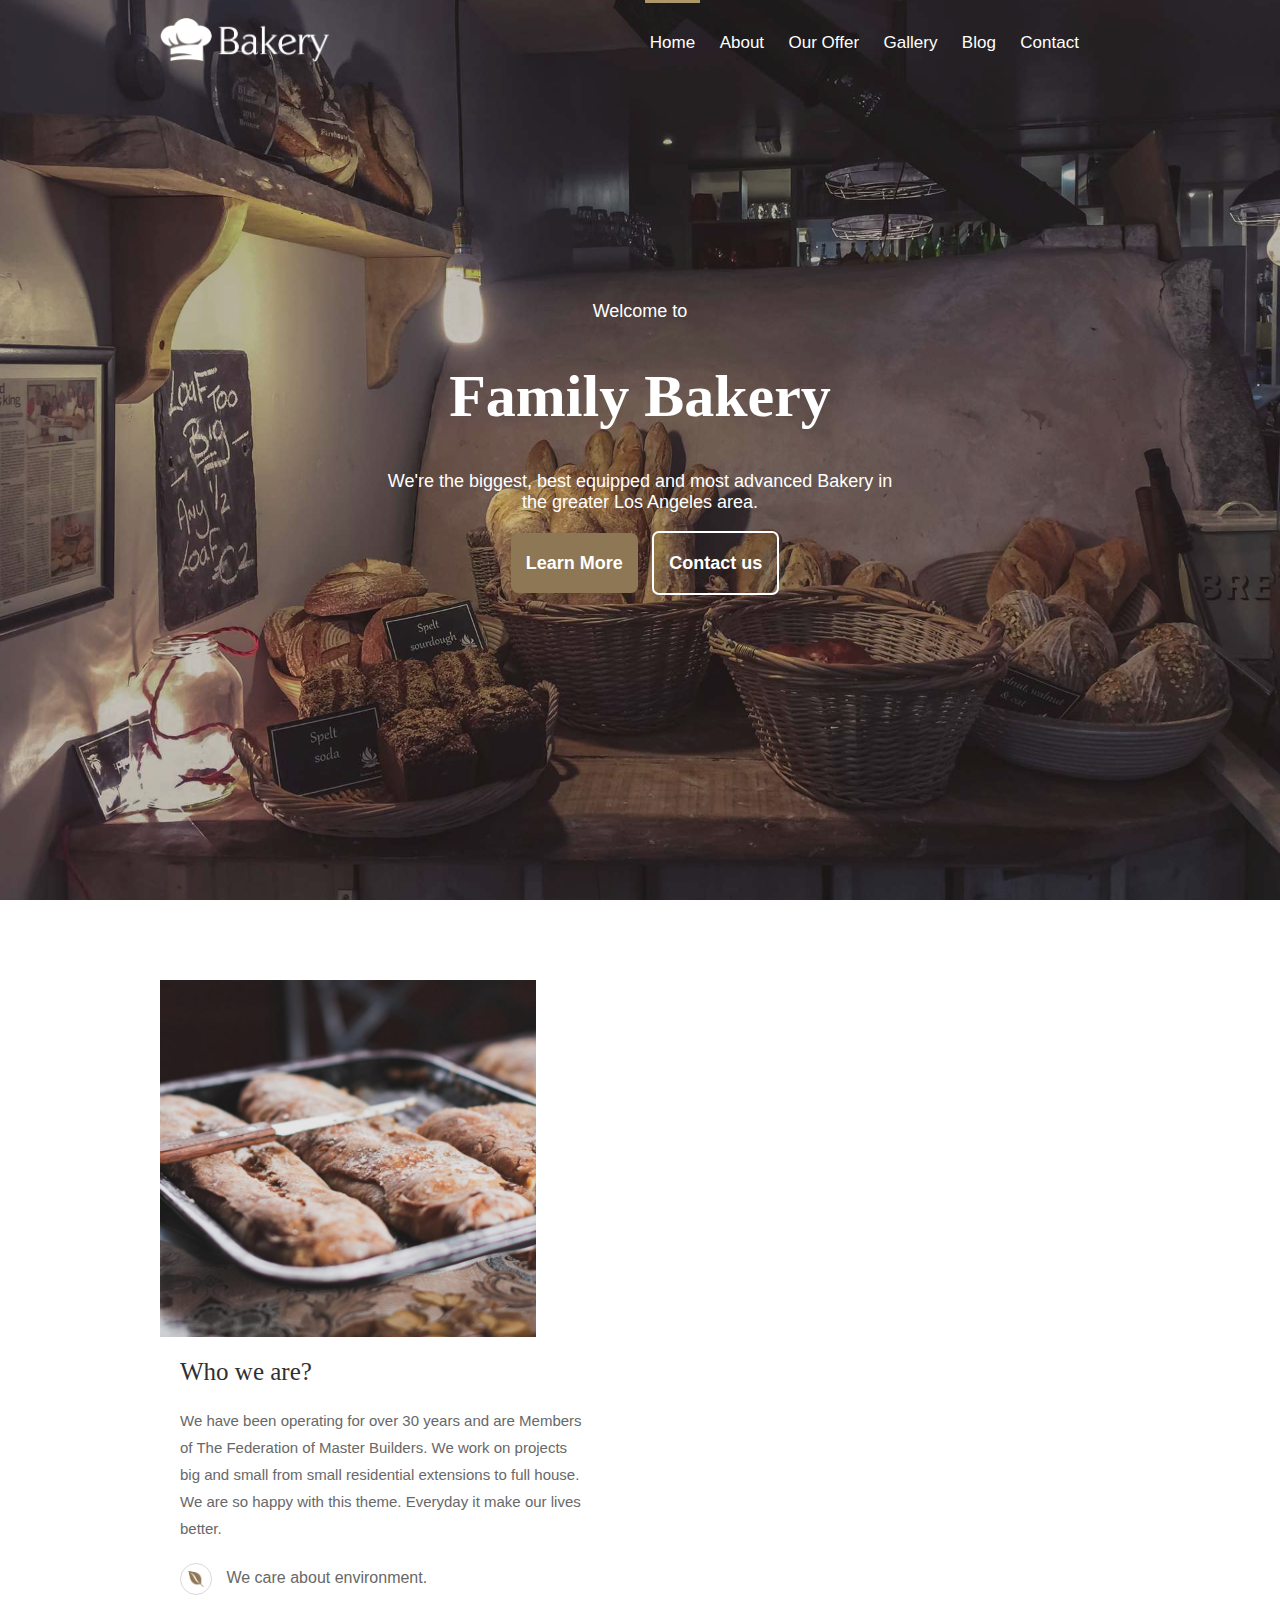
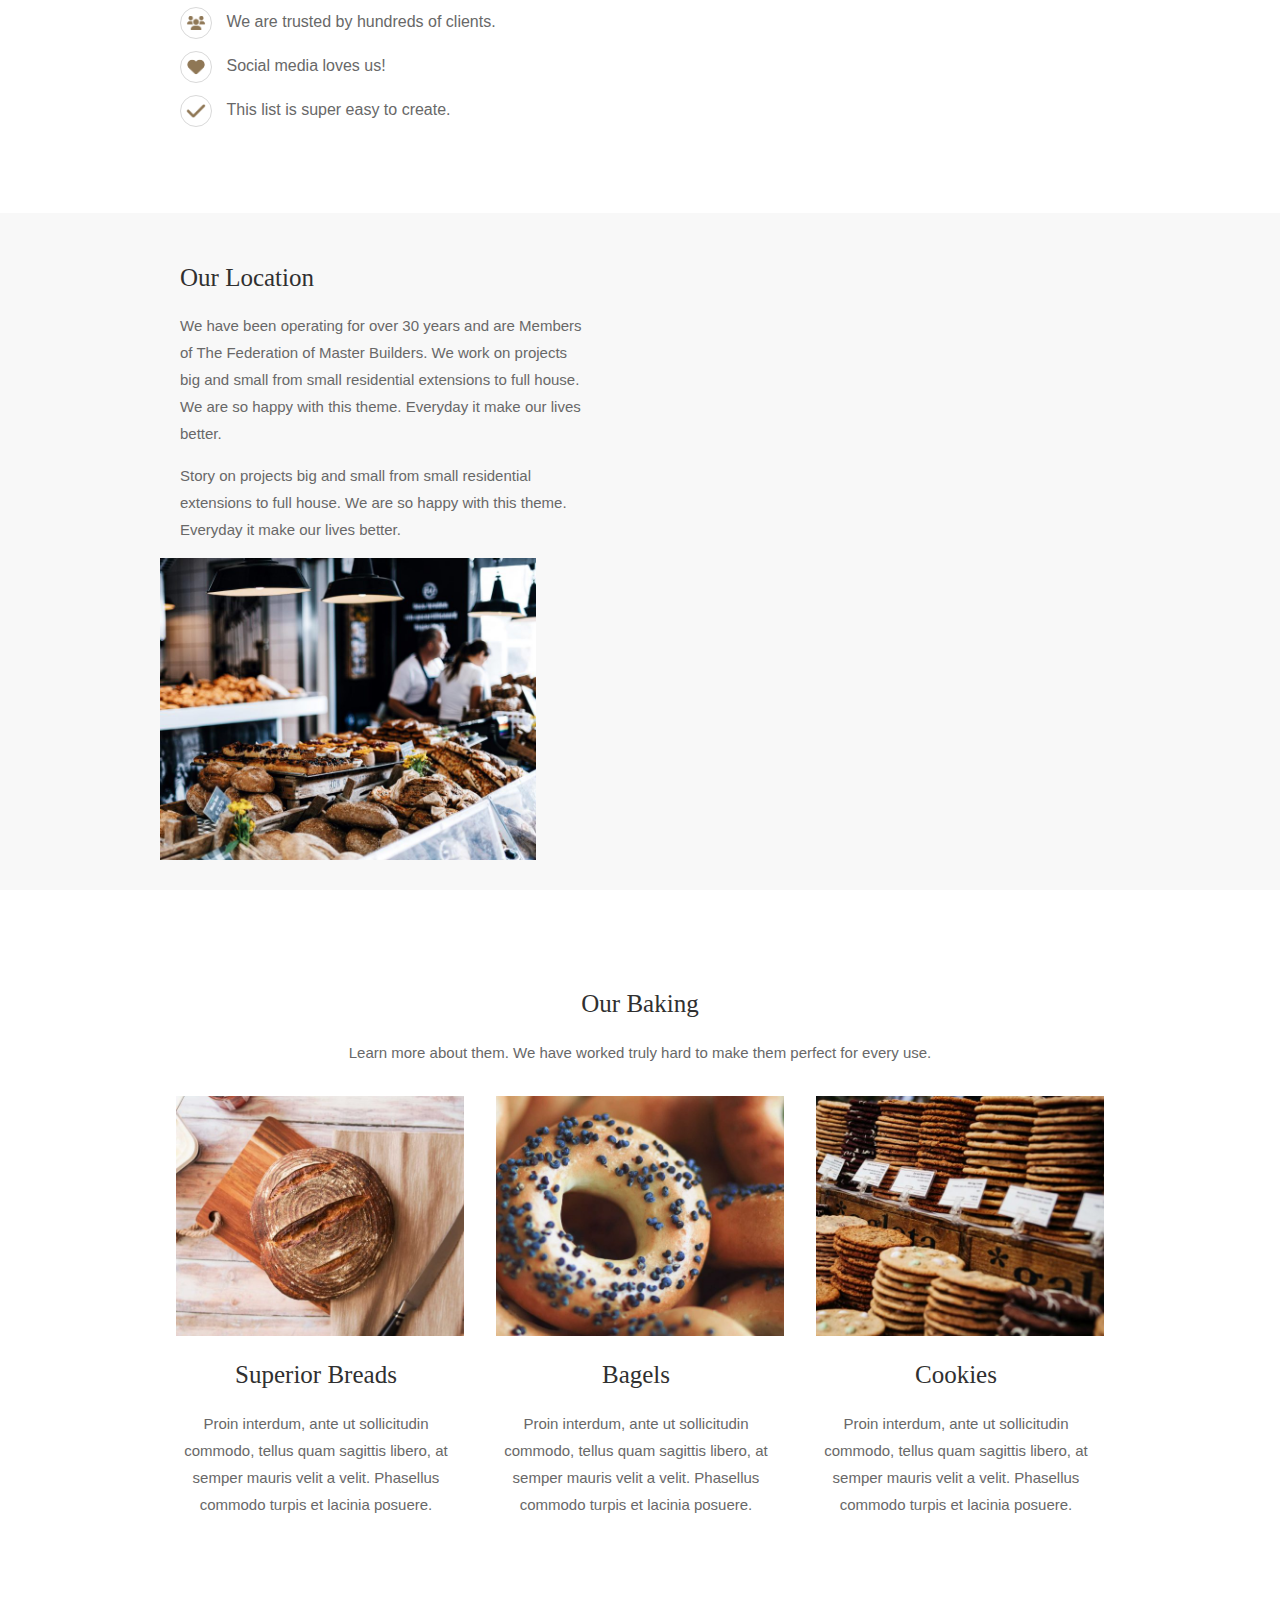
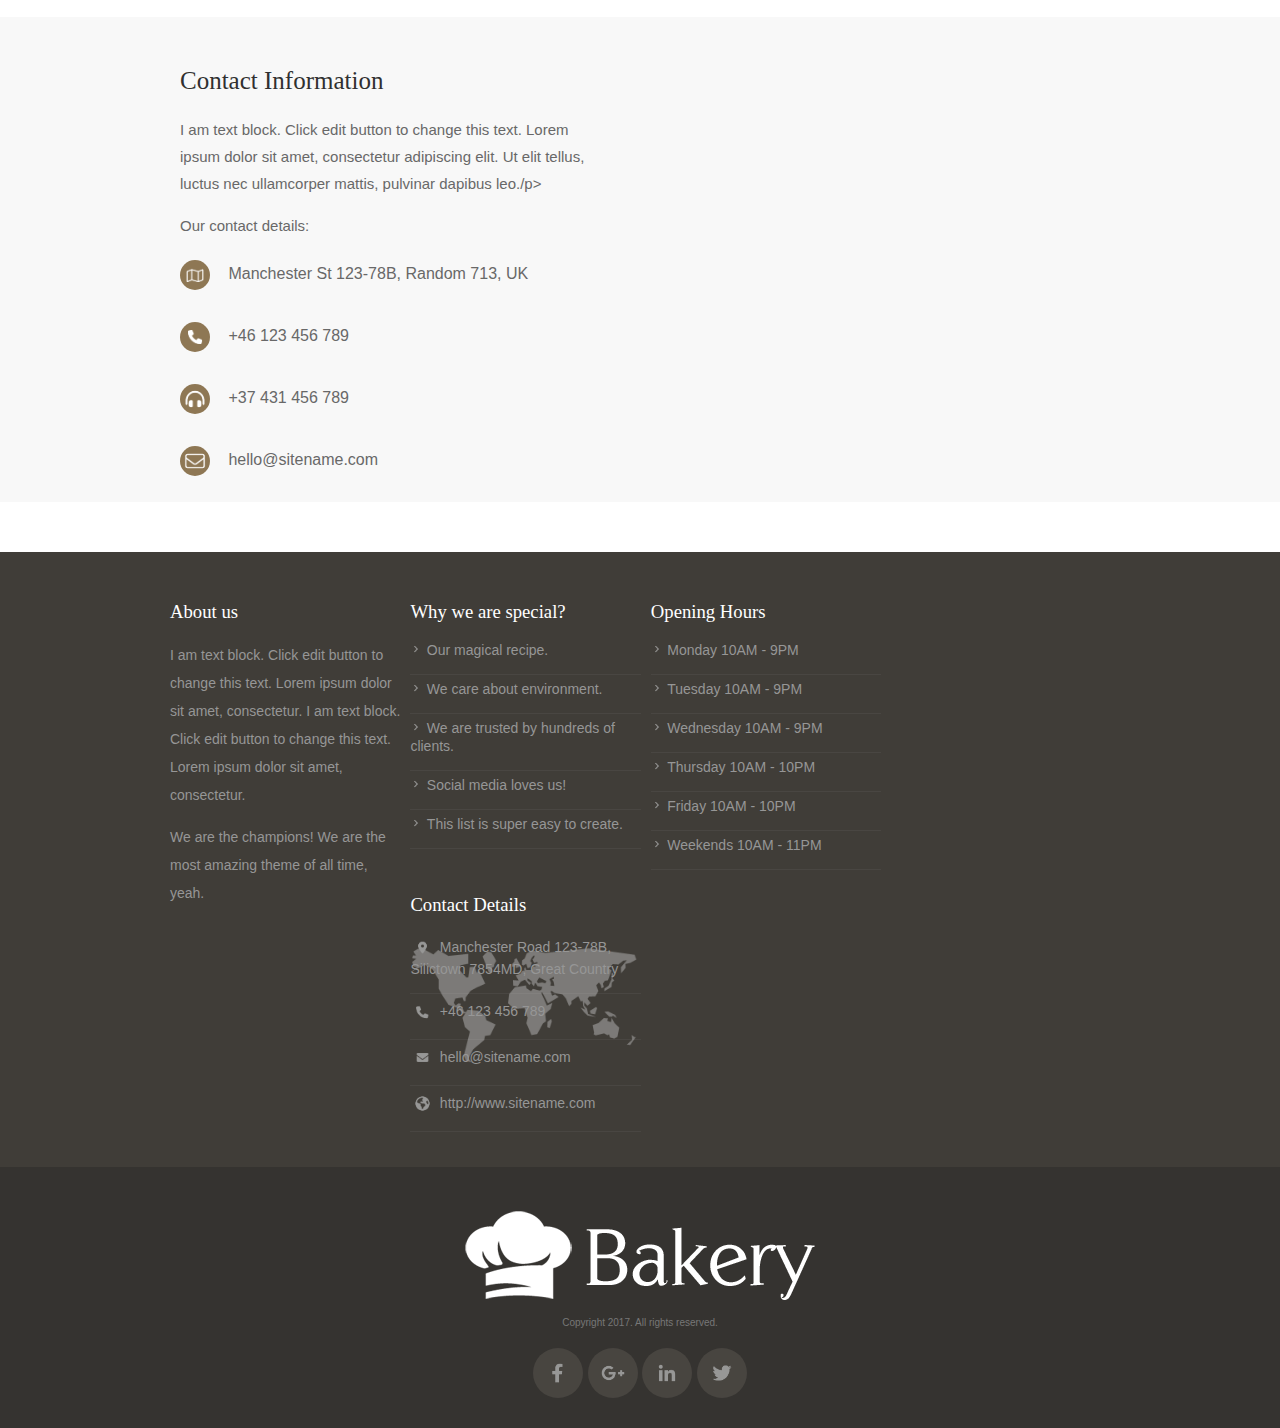
<file: index.html>
<!DOCTYPE html>
<html lang="en">
<head>
  <meta charset="UTF-8">
  <meta name="viewport" content="width=device-width, initial-scale=1.0">
  <title>Bakery</title>
  <link href="https://fonts.googleapis.com/css2?family=Alegreya+Sans+SC:ital,wght@0,100;0,300;0,400;0,500;0,700;0,800;0,900;1,100;1,300;1,400;1,500;1,700;1,800;1,900&display=swap" rel="stylesheet">
  <link rel="stylesheet" href="./css/style.css">
</head>
<body>
  <div class="home">

    <div class="loading">
      <div class="header">
        <div class="container">
          <nav>
            <div class="logo" >
              <img src="./images/bakery-light-1.png" alt="logo">
            </div>
            <div class="links">
              <ul>
                <li class="a-special"><a href="index.html">Home</a></li>
                <li><a href="./page/about.html">About</a></li>
                <li><a href="./page/offer.html">Our Offer</a></li>
                <li><a href="./page/gallery.html">Gallery</a></li>
                <li><a href="#">Blog</a></li>
                <li><a href="#">Contact</a></li>
              </ul>
            </div>
          </nav>
          <div class="home">
            <div class="welcome-text" >
              <p>Welcome to</p>
              <h1>Family Bakery</h1>
              <p>We're the biggest, best equipped and most advanced Bakery in the greater Los Angeles area.</p>
              <div class="buttom">
                  <a class="buttom-one" href="#">Learn More</a>
                  <a class="buttom-two" href="#">Contact us</a>
              </div>
            </div>
          </div>
        </div>
      </div>
  
    </div>

    <div class="who-we-are">
      <div class="container">
        <div class="img">
          <img src="images/alexandru-stavrica.jpg" alt="">
        </div>
        <div class="contant">
          <div class="text">
            <h2 class="title-for-contant">Who we are?</h2>
            <p class="p-for-contant">We have been operating for over 30 years and are Members of The Federation of Master Builders. We work on projects big and small from small residential extensions to full house. We are so happy with this theme. Everyday it make our lives better.</p>
          </div>
          <div class="icons">
            <ul>
              <li>
                <img src="images/Icons/leaf.png" alt="">
                <span>We care about environment.</span>
              </li>
              <li>
                <img src="images/Icons/people.png" alt="">
                <span>We are trusted by hundreds of clients.</span>
              </li>
              <li>
                <img src="images/Icons/heart.png" alt="">
                <span>Social media loves us!</span>
              </li>
              <li>
                <img src="images/Icons/check.png" alt="">
                <span>This list is super easy to create.</span>
              </li>
            </ul>
          </div>
        </div>
      </div>
    </div>

    <div class="our-location ">
      <div class="container">
        <div class="contant">
          <div class="text">
            <h2 class="title-for-contant">Our Location</h2>
            <p class="p-for-contant">We have been operating for over 30 years and are Members of The Federation of Master Builders. We work on projects big and small from small residential extensions to full house. We are so happy with this theme. Everyday it make our lives better.</p>
            <p class="p-for-contant">Story on projects big and small from small residential extensions to full house. We are so happy with this theme. Everyday it make our lives better.</p>
          </div>
        </div>
        <div class="img">
          <img src="./images/full-2.jpg" alt="">
        </div>
      </div>
    </div>

    <div class="baking">
      <div class="container">
        <div class="baking__header">
          <h2 class="title-for-contant">Our Baking</h2>
          <p class="p-for-contant">Learn more about them. We have worked truly hard to make them perfect for every use.</p>
        </div>
        <div class="contant">
          <div class="card">
            <div class="img">
              <img src="./images/ben-garratt.jpg" alt="">
            </div>
            <div class="text">
              <h2 class="title-for-contant">Superior Breads</h2>
              <p class="p-for-contant">Proin interdum, ante ut sollicitudin commodo, tellus quam sagittis libero, at semper mauris velit a velit. Phasellus commodo turpis et lacinia posuere.</p>
            </div>
          </div>
          <div class="card">
            <div class="img">
              <img src="./images/stas-ovsky.jpg" alt="">
            </div>
            <div class="text">
              <h2 class="title-for-contant">Bagels</h2>
              <p class="p-for-contant">Proin interdum, ante ut sollicitudin commodo, tellus quam sagittis libero, at semper mauris velit a velit. Phasellus commodo turpis et lacinia posuere.</p>
            </div>
          </div>
          <div class="card">
            <div class="img">
              <img src="./images/clem-onojeghuo.jpg" alt="">
            </div>
            <div class="text">
              <h2 class="title-for-contant">Cookies</h2>
              <p class="p-for-contant">Proin interdum, ante ut sollicitudin commodo, tellus quam sagittis libero, at semper mauris velit a velit. Phasellus commodo turpis et lacinia posuere.</p>
            </div>
          </div>
          <div class="clear-fix"></div>
        </div>
      </div>
    </div>

    <div class="contact">
      <div class="container">
        <div class="contant">
          <div class="text">
            <h2 class="title-for-contant">Contact Information</h2>
            <p class="p-for-contant">I am text block. Click edit button to change this text. Lorem ipsum dolor sit amet, consectetur adipiscing elit. Ut elit tellus, luctus nec ullamcorper mattis, pulvinar dapibus leo./p>
              <p class="p-for-contant">Our contact details:</p>
            </div>
          <div class="icons">
            <ul>
              <li>
                <img src="./images/Icons/map.png" alt="">
                <span>Manchester St 123-78B, Random 713, UK</span>
              </li>
              <li>
                <img src="./images/Icons/phone.png" alt="">
                <span>+46 123 456 789</span>
              </li>
              <li>
                <img src="./images/Icons/headphone.png" alt="">
                <span>+37 431 456 789</span>
              </li>
              <li>
                <img src="./images/Icons/email.png" alt="">
                <span>hello@sitename.com</span>
              </li>
            </ul>
          </div>
        </div>
        <div class="google-map">
          <iframe src="https://www.google.com/maps/embed?pb=!1m14!1m8!1m3!1d24197.656068760614!2d-74.029105!3d40.70245!3m2!1i1024!2i768!4f13.1!3m3!1m2!1s0x89c250a63bcc1c75%3A0x22b1fe0fbbb00ce5!2sColgate%20Clock!5e0!3m2!1sen!2sus!4v1710410268159!5m2!1sen!2sus" width="600" height="450" style="border:0;" allowfullscreen="" loading="lazy" referrerpolicy="no-referrer-when-downgrade"></iframe>
        </div>
      </div>
      <div class="clear-fix"></div>
    </div>

    <div class="main-footer">
      <div class="container">
        <div class="box">
          <h3>About us</h3>
          <p>I am text block. Click edit button to change this text. Lorem ipsum dolor sit amet, consectetur. I am text block. Click edit button to change this text. Lorem ipsum dolor sit amet, consectetur.</p>
          <p>We are the champions! We are the most amazing theme of all time, yeah.</p>
        </div>
        <div class="box">
          <h3>Why we are special?</h3>
          <ul>
            <li>
              <img src="./images/Icons/arrow.png" alt="">
              <span>Our magical recipe.</span>
            </li>
            <li>
              <img src="./images/Icons/arrow.png" alt="">
              <span>We care about environment.</span>
            </li>
            <li>
              <img src="./images/Icons/arrow.png" alt="">
              <span>We are trusted by hundreds of clients.</span>
            </li>
            <li>
              <img src="./images/Icons/arrow.png" alt="">
              <span>Social media loves us!</span>
            </li>
            <li>
              <img src="./images/Icons/arrow.png" alt="">
              <span>This list is super easy to create.</span>
            </li>
          </ul>
        </div>
        <div class="box">
          <h3>Opening Hours</h3>
          <ul>
            <li>
              <img src="./images/Icons/arrow.png" alt="">
              <span>Monday 10AM - 9PM</span>
            </li>
            <li>
              <img src="./images/Icons/arrow.png" alt="">
              <span>Tuesday 10AM - 9PM</span>
            </li>
            <li>
              <img src="./images/Icons/arrow.png" alt="">
              <span>Wednesday 10AM - 9PM</span>
            </li>
            <li>
              <img src="./images/Icons/arrow.png" alt="">
              <span>Thursday 10AM - 10PM</span>
            </li>
            <li>
              <img src="./images/Icons/arrow.png" alt="">
              <span>Friday 10AM - 10PM</span>
            </li>
            <li>
              <img src="./images/Icons/arrow.png" alt="">
              <span>Weekends 10AM - 11PM</span>
            </li>
          </ul>
        </div>
        <div class="box special">
          <h3>Contact Details</h3>
          <ul>
            <li>
              <img src="./images/Icons/location.png" alt="">
              <span>Manchester Road 123-78B, Silictown 7854MD, Great Country</span>
            </li>
            <li>
              <img src="./images/Icons/phone-gray.png" alt="">
              <span>+46 123 456 789</span>
            </li>
            <li>
              <img src="./images/Icons/email-solid.png" alt="">
              <span>hello@sitename.com</span>
            </li>
            <li>
              <img src="./images/Icons/earth.png" alt="">
              <span>http://www.sitename.com</span>
            </li>
          </ul>
        </div>
        <div class="clear-fix"></div>
      </div>
    </div>

    <div class="bottom-footer">
      <div class="container">
        <img src="./images/bakery-light-1.png" alt="">
        <p>Copyright 2017. All rights reserved.</p>
        <div class="icons">
          <ul>
            <li>
              <img src="./images/Icons/facebook.png" alt="">
            </li>
            <li>
              <img src="./images/Icons/google.png" alt="">
            </li>
            <li>
              <img src="./images/Icons/linkedin.png" alt="">
            </li>
            <li>
              <img src="./images/Icons/twitter.png" alt="">
            </li>
          </ul>
        </div>
  
      </div>
    </div>

  </div>





</body>
</html>
</file>
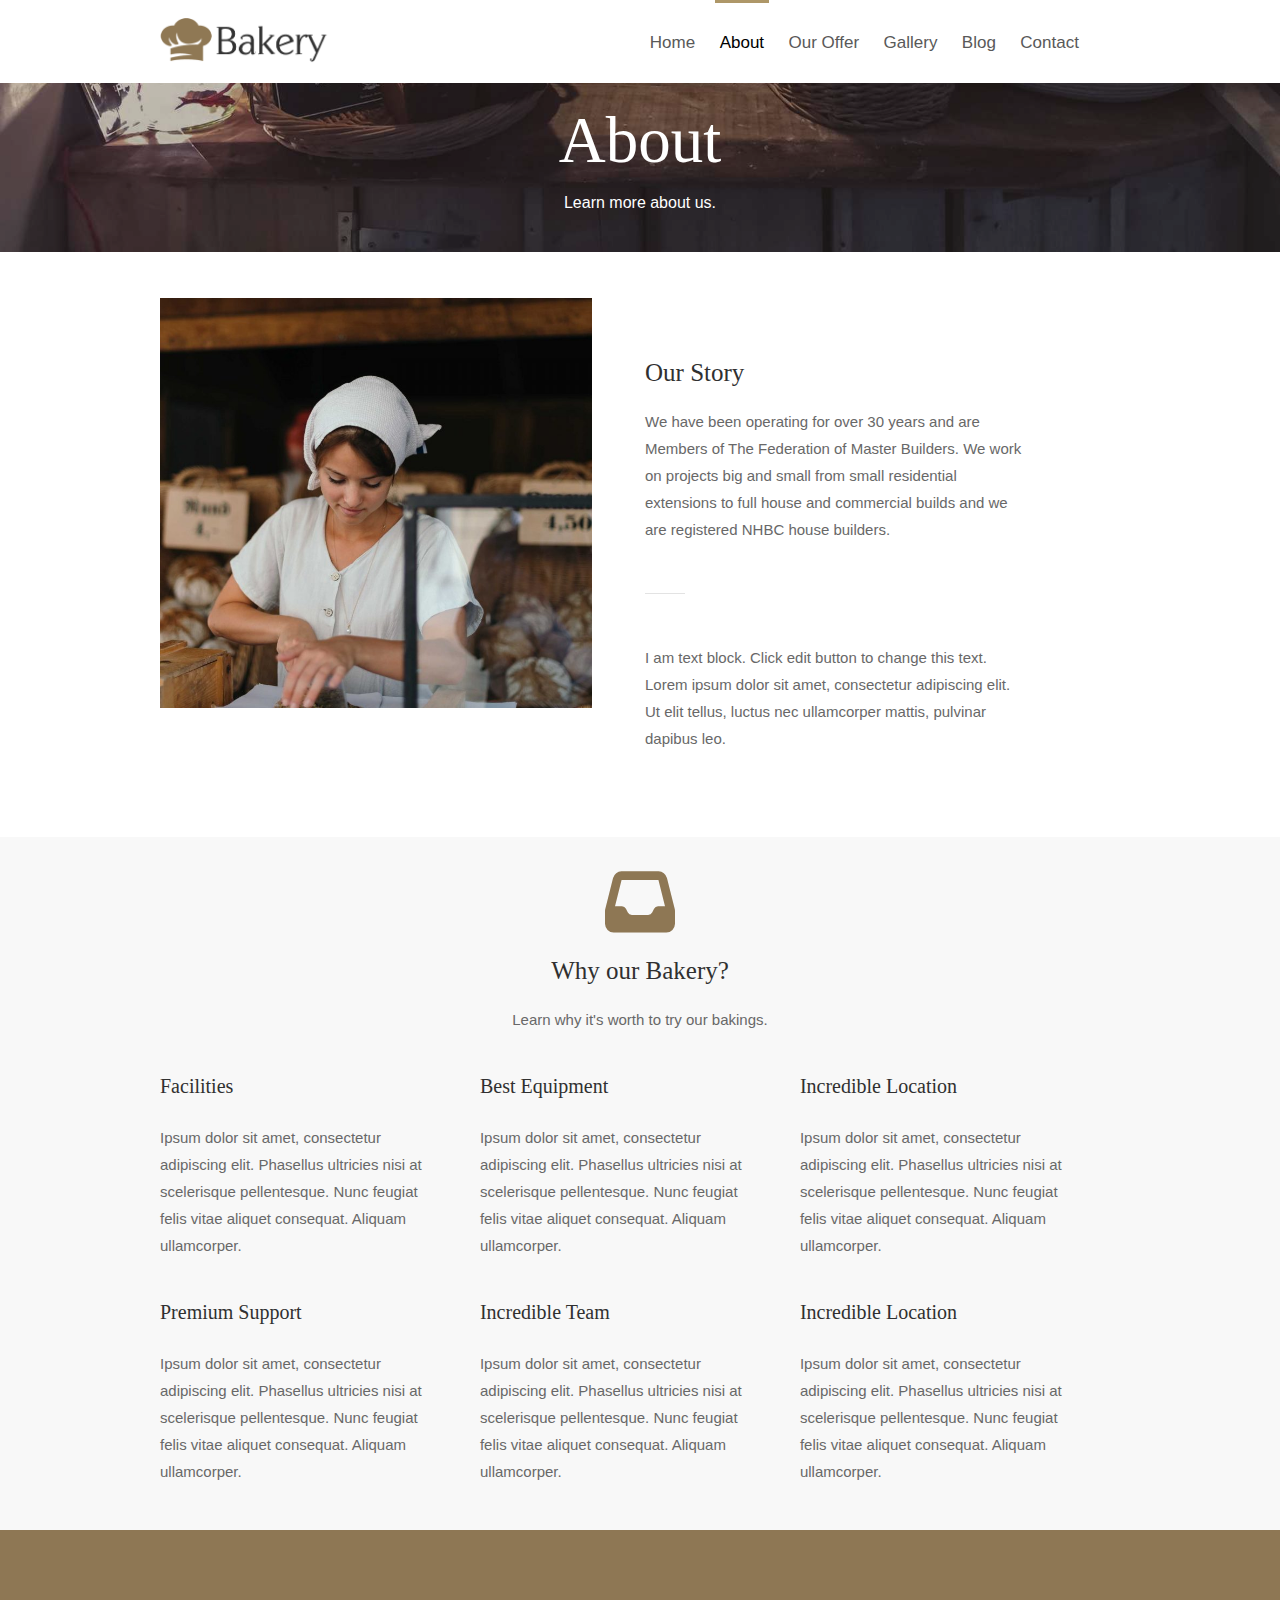
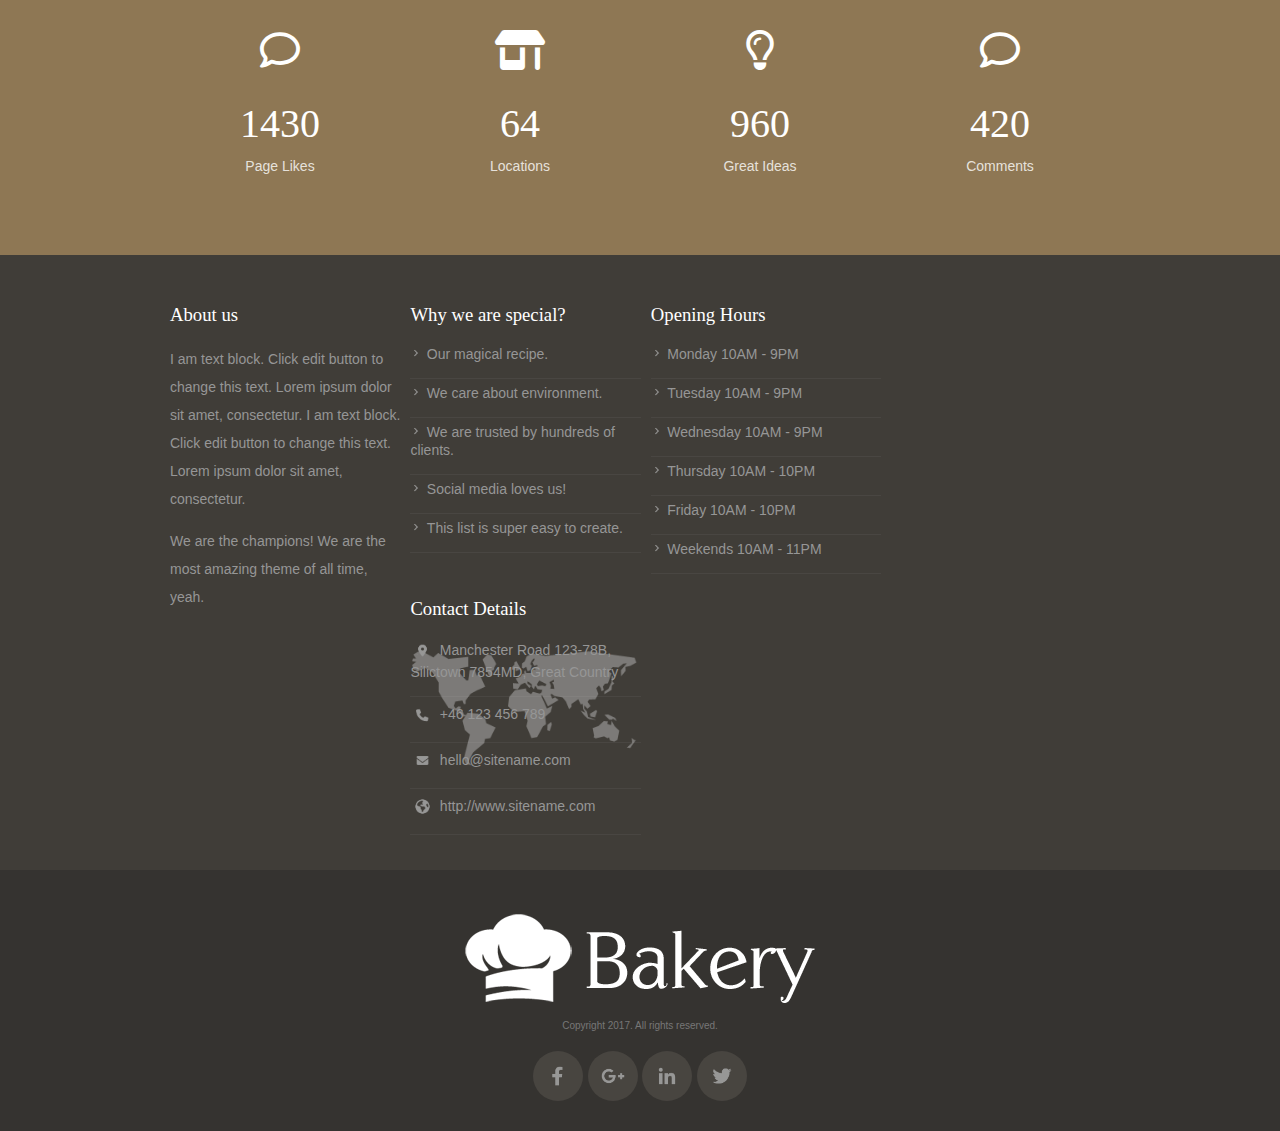
<file: page/about.html>
<!DOCTYPE html>
<html lang="en">
<head>
  <meta charset="UTF-8">
  <meta name="viewport" content="width=device-width, initial-scale=1.0">
  <title>About-Bakery</title>
  <link rel="stylesheet" href="../fontawesome-free-6.5.1-web/css/all.css">
  <link href="https://fonts.googleapis.com/css2?family=Alegreya+Sans+SC:ital,wght@0,100;0,300;0,400;0,500;0,700;0,800;0,900;1,100;1,300;1,400;1,500;1,700;1,800;1,900&display=swap" rel="stylesheet">
  <link rel="stylesheet" href="../css/style.css">
</head>
<body>
  <div class="about">
    <div class="loading">
      <div class="header">
        <div class="container">
          <nav>
            <div class="logo" >
              <img src="../images/bakery-color.png" alt="logo">
            </div>
            <div class="links">
              <ul>
                <li ><a href="../index.html">Home</a></li>
                <li class="a-special"><a href="about.html">About</a></li>
                <li><a href="offer.html">Our Offer</a></li>
                <li><a href="gallery.html">Gallery</a></li>
                <li><a href="index.html">Blog</a></li>
                <li><a href="index.html">Contact</a></li>
              </ul>
            </div>

          </nav>
        </div>
        <div class="text">
          <div class="info">
            <h2>About</h2>
            <p>Learn more about us.</p>
          </div>
        </div>
      </div>
  
    </div>

    <div class="our-story">
      <div class="container">
        <div class="img">
          <img src="../images/roman-kraft-56589-800x760.jpg" alt="">
        </div>
        <div class="contant">
          <div class="text">
            <h2 class="title-for-contant">Our Story</h2>
            <p class="p-for-contant">
              We have been operating for over 30 years and are Members of The Federation of Master Builders. We work on projects big and small from small residential extensions to full house and commercial builds and we are registered NHBC house builders.
            </p>
            <div class="line"></div>
            <p class="p-for-contant">
              I am text block. Click edit button to change this text. Lorem ipsum dolor sit amet, consectetur adipiscing elit. Ut elit tellus, luctus nec ullamcorper mattis, pulvinar dapibus leo.
            </p>
          </div>
        </div>
        <div class="clear-fix"></div>
      </div>
    </div>


    <div class="why-our-bakery">
      <div class="container">
        <div class="why-our-bakery__title">
          <i class="fa-solid fa-inbox"></i>
          <h2 class="title-for-contant">Why our Bakery?</h2>
          <p class="p-for-contant">Learn why it's worth to try our bakings.</p>

        </div>
        <div class="why-our-bakery__contant">
          <div class="box">
            <div class="text">
              <h4 class="title-for-contant">Facilities</h4>
              <p class="p-for-contant">Ipsum dolor sit amet, consectetur adipiscing elit. Phasellus ultricies nisi at scelerisque pellentesque. Nunc feugiat felis vitae aliquet consequat. Aliquam ullamcorper.</p>
            </div>
          </div>
          <div class="box">
            <div class="text">
              <h4 class="title-for-contant">Best Equipment</h4>
              <p class="p-for-contant">Ipsum dolor sit amet, consectetur adipiscing elit. Phasellus ultricies nisi at scelerisque pellentesque. Nunc feugiat felis vitae aliquet consequat. Aliquam ullamcorper.</p>
            </div>
          </div>
          <div class="box">
            <div class="text">
              <h4 class="title-for-contant">Incredible Location</h4>
              <p class="p-for-contant">Ipsum dolor sit amet, consectetur adipiscing elit. Phasellus ultricies nisi at scelerisque pellentesque. Nunc feugiat felis vitae aliquet consequat. Aliquam ullamcorper.</p>
            </div>
          </div>
          <div class="box">
            <div class="text">
              <h4 class="title-for-contant">Premium Support</h4>
              <p class="p-for-contant">Ipsum dolor sit amet, consectetur adipiscing elit. Phasellus ultricies nisi at scelerisque pellentesque. Nunc feugiat felis vitae aliquet consequat. Aliquam ullamcorper.</p>
            </div>
          </div>
          <div class="box">
            <div class="text">
              <h4 class="title-for-contant">Incredible Team</h4>
              <p class="p-for-contant">Ipsum dolor sit amet, consectetur adipiscing elit. Phasellus ultricies nisi at scelerisque pellentesque. Nunc feugiat felis vitae aliquet consequat. Aliquam ullamcorper.</p>
            </div>
          </div>
          <div class="box">
            <div class="text">
              <h4 class="title-for-contant">Incredible Location</h4>
              <p class="p-for-contant">Ipsum dolor sit amet, consectetur adipiscing elit. Phasellus ultricies nisi at scelerisque pellentesque. Nunc feugiat felis vitae aliquet consequat. Aliquam ullamcorper.</p>
            </div>
          </div>

          <div class="clear-fix"></div>
        </div>
      </div>
    </div>


    <div class="information">
      <div class="container">
        <div class="box">
          <i class="fa-regular fa-thumbs-up i-one"></i>
          <p>1430</p>
          <span>Page Likes</span>
        </div>
        <div class="box">
          <i class="fa-solid fa-shop i-two"></i>
          <p>64</p>
          <span>Locations</span>
        </div>
        <div class="box">
          <i class="fa-regular fa-lightbulb"></i>
          <p>960</p>
          <span>Great Ideas</span>
        </div>
        <div class="box">
          <i class="fa-regular fa-comment"></i>
          <p>420</p>
          <span>Comments</span>
        </div>
        <div class="clear-fix"></div>
      </div>
    </div>





    <div class="main-footer">
      <div class="container">
        <div class="box">
          <h3>About us</h3>
          <p>I am text block. Click edit button to change this text. Lorem ipsum dolor sit amet, consectetur. I am text block. Click edit button to change this text. Lorem ipsum dolor sit amet, consectetur.</p>
          <p>We are the champions! We are the most amazing theme of all time, yeah.</p>
        </div>
        <div class="box">
          <h3>Why we are special?</h3>
          <ul>
            <li>
              <img src="../images/Icons/arrow.png" alt="">
              <span>Our magical recipe.</span>
            </li>
            <li>
              <img src="../images/Icons/arrow.png" alt="">
              <span>We care about environment.</span>
            </li>
            <li>
              <img src="../images/Icons/arrow.png" alt="">
              <span>We are trusted by hundreds of clients.</span>
            </li>
            <li>
              <img src="../images/Icons/arrow.png" alt="">
              <span>Social media loves us!</span>
            </li>
            <li>
              <img src="../images/Icons/arrow.png" alt="">
              <span>This list is super easy to create.</span>
            </li>
          </ul>
        </div>
        <div class="box">
          <h3>Opening Hours</h3>
          <ul>
            <li>
              <img src="../images/Icons/arrow.png" alt="">
              <span>Monday 10AM - 9PM</span>
            </li>
            <li>
              <img src="../images/Icons/arrow.png" alt="">
              <span>Tuesday 10AM - 9PM</span>
            </li>
            <li>
              <img src="../images/Icons/arrow.png" alt="">
              <span>Wednesday 10AM - 9PM</span>
            </li>
            <li>
              <img src="../images/Icons/arrow.png" alt="">
              <span>Thursday 10AM - 10PM</span>
            </li>
            <li>
              <img src="../images/Icons/arrow.png" alt="">
              <span>Friday 10AM - 10PM</span>
            </li>
            <li>
              <img src="../images/Icons/arrow.png" alt="">
              <span>Weekends 10AM - 11PM</span>
            </li>
          </ul>
        </div>
        <div class="box special">
          <h3>Contact Details</h3>
          <ul>
            <li>
              <img src="../images/Icons/location.png" alt="">
              <span>Manchester Road 123-78B, Silictown 7854MD, Great Country</span>
            </li>
            <li>
              <img src="../images/Icons/phone-gray.png" alt="">
              <span>+46 123 456 789</span>
            </li>
            <li>
              <img src="../images/Icons/email-solid.png" alt="">
              <span>hello@sitename.com</span>
            </li>
            <li>
              <img src="../images/Icons/earth.png" alt="">
              <span>http://www.sitename.com</span>
            </li>
          </ul>
        </div>
        <div class="clear-fix"></div>
      </div>
    </div>

    <div class="bottom-footer">
      <div class="container">
        <img src="../images/bakery-light-1.png" alt="">
        <p>Copyright 2017. All rights reserved.</p>
        <div class="icons">
          <ul>
            <li>
              <img src="../images/Icons/facebook.png" alt="">
            </li>
            <li>
              <img src="../images/Icons/google.png" alt="">
            </li>
            <li>
              <img src="../images/Icons/linkedin.png" alt="">
            </li>
            <li>
              <img src="../images/Icons/twitter.png" alt="">
            </li>
          </ul>
        </div>
  
      </div>
    </div>

  </div>
</body>
</html>
</file>
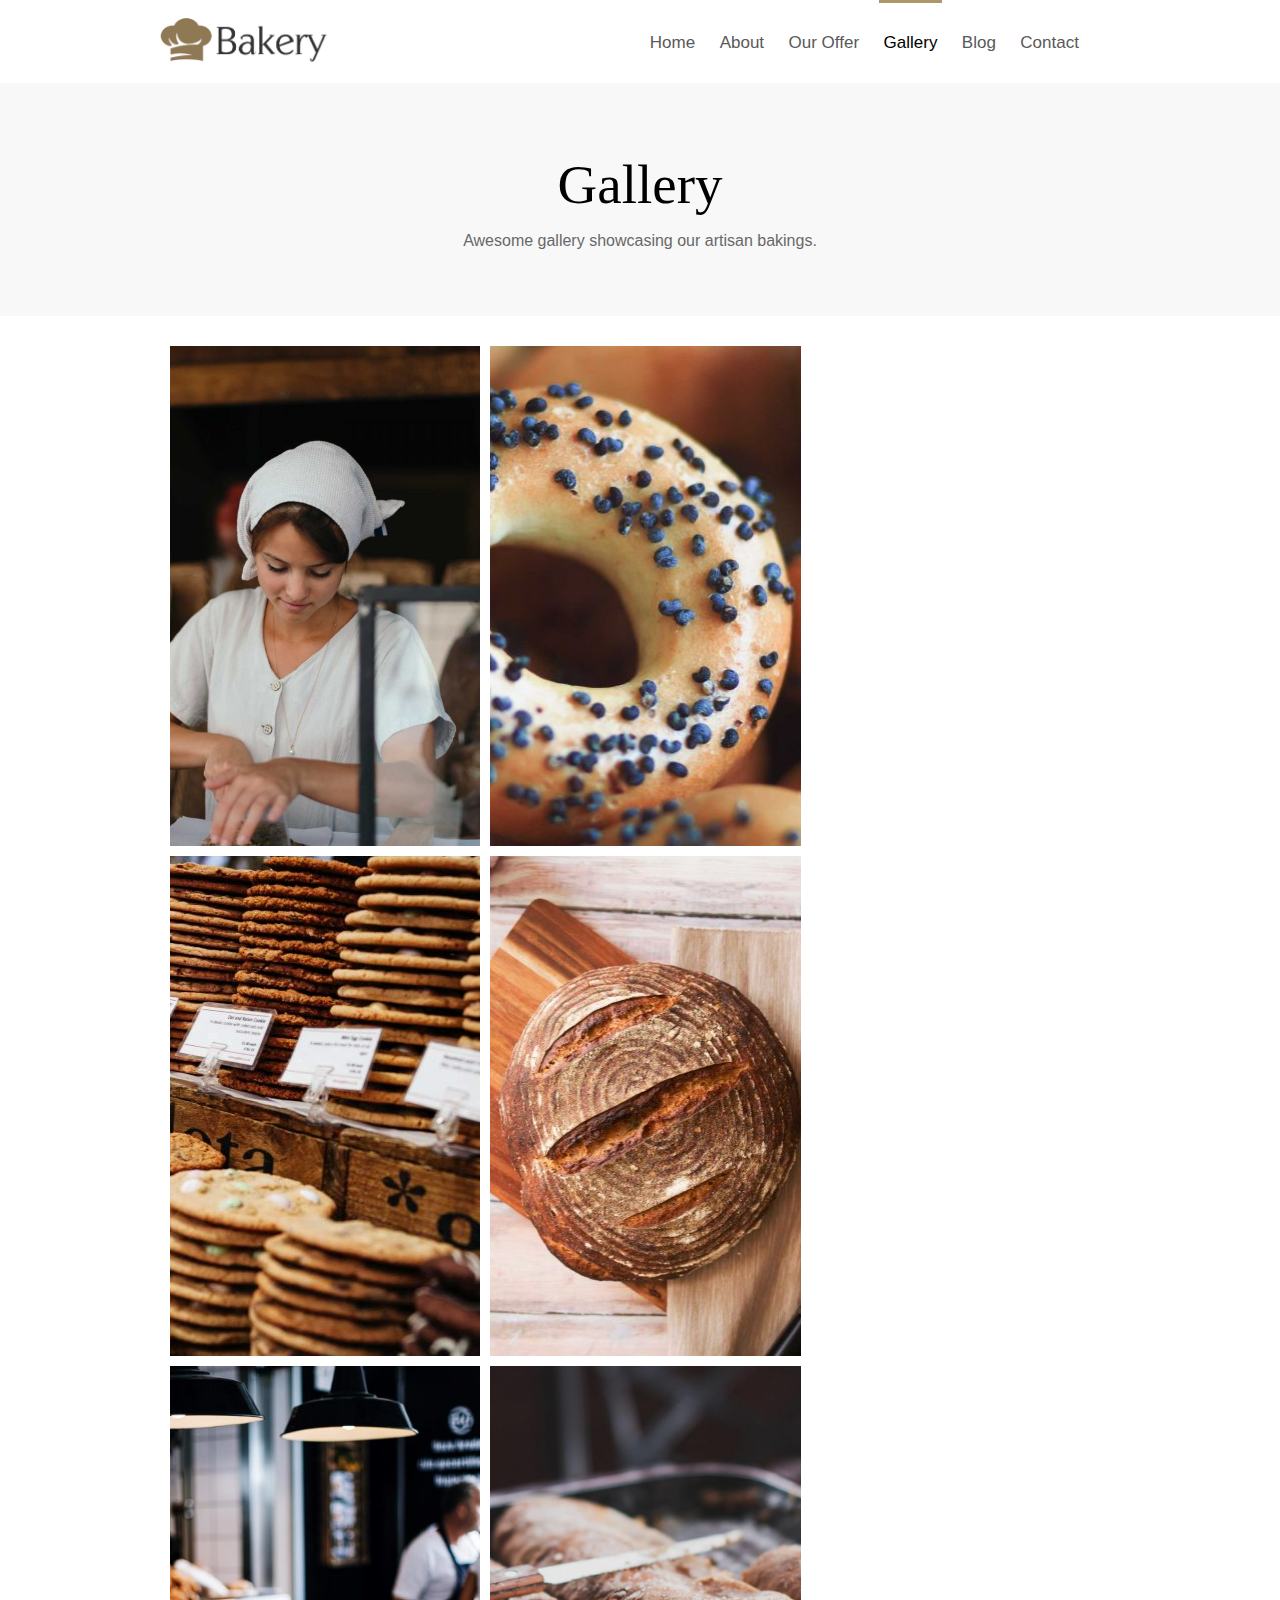
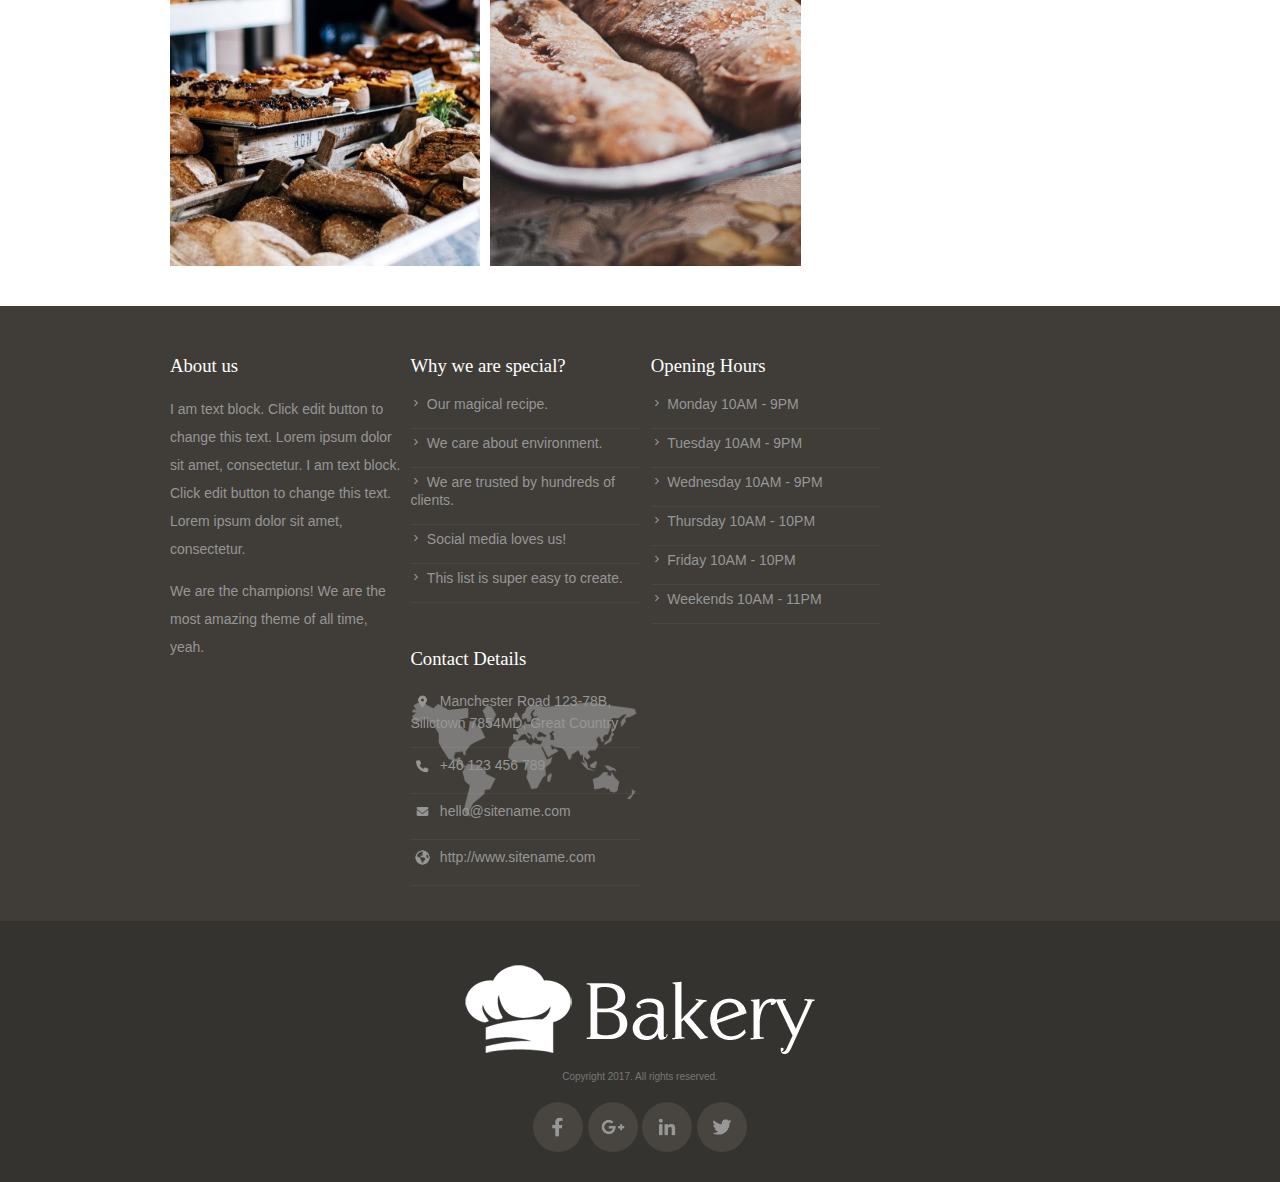
<file: page/gallery.html>
<!DOCTYPE html>
<html lang="en">
<head>
  <meta charset="UTF-8">
  <meta name="viewport" content="width=device-width, initial-scale=1.0">
  <title>Gallery-Bakery</title>
  <link rel="stylesheet" href="../fontawesome-free-6.5.1-web/css/all.css">
  <link href="https://fonts.googleapis.com/css2?family=Alegreya+Sans+SC:ital,wght@0,100;0,300;0,400;0,500;0,700;0,800;0,900;1,100;1,300;1,400;1,500;1,700;1,800;1,900&display=swap" rel="stylesheet">
  <link rel="stylesheet" href="../css/style.css">
</head>
<body>
  <div class="gallery">
    <div class="loading">
      <div class="header">
        <div class="container">
          <nav>
            <div class="logo" >
              <img src="../images/bakery-color.png" alt="logo">
            </div>
            <div class="links">
              <ul>
                <li ><a href="../index.html">Home</a></li>
                <li ><a href="about.html">About</a></li>
                <li ><a href="offer.html">Our Offer</a></li>
                <li class="a-special"><a href="gallery.html">Gallery</a></li>
                <li><a href="index.html">Blog</a></li>
                <li><a href="index.html">Contact</a></li>
              </ul>
            </div>
          </nav>
        </div>
        <div class="text">
          <div class="info">
            <h2>Gallery</h2>
            <p>Awesome gallery showcasing our artisan bakings.</p>
          </div>
        </div>
      </div>
  
    </div>

    <div class="photo">
      <div class="container">

        <div class="box img-1"></div>

        <div class="box img-2"></div>

        <div class="box img-3"></div>
        <div class="box img-4"></div>
        <div class="box img-5"></div>
        <div class="box img-6"></div>
        <div class="clear-fix"></div>
      </div>
    </div>






    <div class="main-footer">
      <div class="container">
        <div class="box">
          <h3>About us</h3>
          <p>I am text block. Click edit button to change this text. Lorem ipsum dolor sit amet, consectetur. I am text block. Click edit button to change this text. Lorem ipsum dolor sit amet, consectetur.</p>
          <p>We are the champions! We are the most amazing theme of all time, yeah.</p>
        </div>
        <div class="box">
          <h3>Why we are special?</h3>
          <ul>
            <li>
              <img src="../images/Icons/arrow.png" alt="">
              <span>Our magical recipe.</span>
            </li>
            <li>
              <img src="../images/Icons/arrow.png" alt="">
              <span>We care about environment.</span>
            </li>
            <li>
              <img src="../images/Icons/arrow.png" alt="">
              <span>We are trusted by hundreds of clients.</span>
            </li>
            <li>
              <img src="../images/Icons/arrow.png" alt="">
              <span>Social media loves us!</span>
            </li>
            <li>
              <img src="../images/Icons/arrow.png" alt="">
              <span>This list is super easy to create.</span>
            </li>
          </ul>
        </div>
        <div class="box">
          <h3>Opening Hours</h3>
          <ul>
            <li>
              <img src="../images/Icons/arrow.png" alt="">
              <span>Monday 10AM - 9PM</span>
            </li>
            <li>
              <img src="../images/Icons/arrow.png" alt="">
              <span>Tuesday 10AM - 9PM</span>
            </li>
            <li>
              <img src="../images/Icons/arrow.png" alt="">
              <span>Wednesday 10AM - 9PM</span>
            </li>
            <li>
              <img src="../images/Icons/arrow.png" alt="">
              <span>Thursday 10AM - 10PM</span>
            </li>
            <li>
              <img src="../images/Icons/arrow.png" alt="">
              <span>Friday 10AM - 10PM</span>
            </li>
            <li>
              <img src="../images/Icons/arrow.png" alt="">
              <span>Weekends 10AM - 11PM</span>
            </li>
          </ul>
        </div>
        <div class="box special">
          <h3>Contact Details</h3>
          <ul>
            <li>
              <img src="../images/Icons/location.png" alt="">
              <span>Manchester Road 123-78B, Silictown 7854MD, Great Country</span>
            </li>
            <li>
              <img src="../images/Icons/phone-gray.png" alt="">
              <span>+46 123 456 789</span>
            </li>
            <li>
              <img src="../images/Icons/email-solid.png" alt="">
              <span>hello@sitename.com</span>
            </li>
            <li>
              <img src="../images/Icons/earth.png" alt="">
              <span>http://www.sitename.com</span>
            </li>
          </ul>
        </div>
        <div class="clear-fix"></div>
      </div>
    </div>

    <div class="bottom-footer">
      <div class="container">
        <img src="../images/bakery-light-1.png" alt="">
        <p>Copyright 2017. All rights reserved.</p>
        <div class="icons">
          <ul>
            <li>
              <img src="../images/Icons/facebook.png" alt="">
            </li>
            <li>
              <img src="../images/Icons/google.png" alt="">
            </li>
            <li>
              <img src="../images/Icons/linkedin.png" alt="">
            </li>
            <li>
              <img src="../images/Icons/twitter.png" alt="">
            </li>
          </ul>
        </div>
  
      </div>
    </div>

  </div>
</body>
</html>
</file>
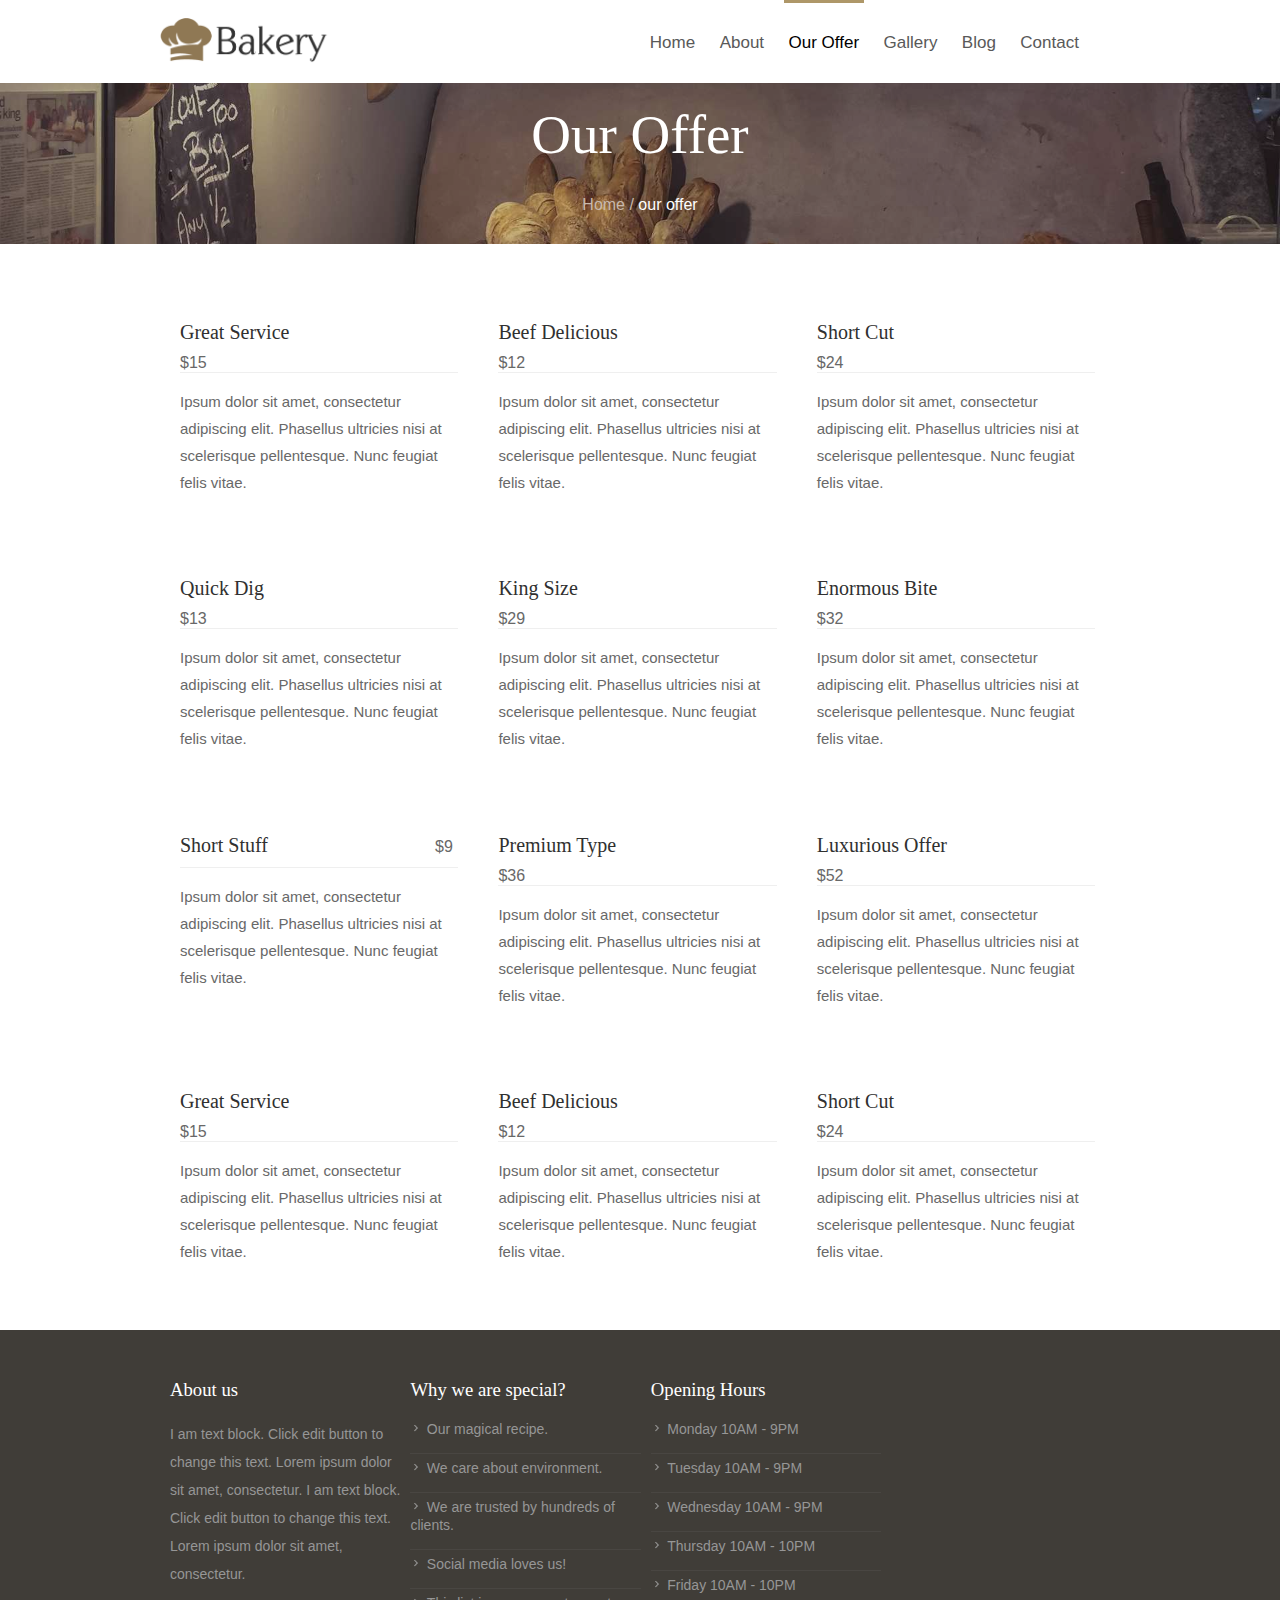
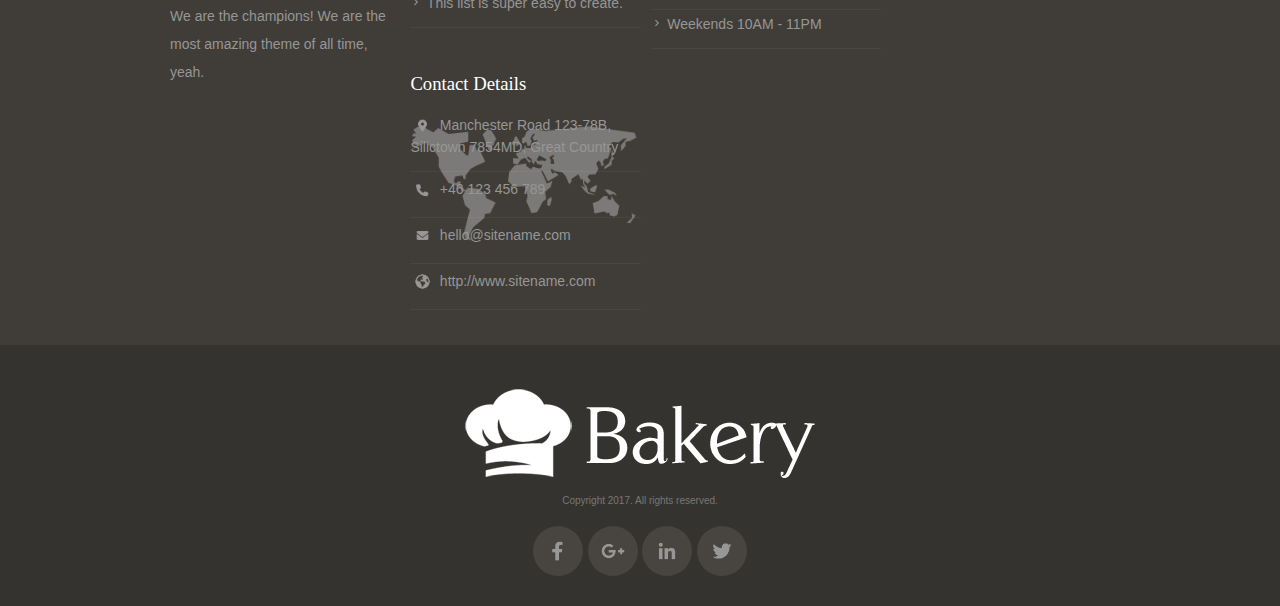
<file: page/offer.html>
<!DOCTYPE html>
<html lang="en">
<head>
  <meta charset="UTF-8">
  <meta name="viewport" content="width=device-width, initial-scale=1.0">
  <title>Our Offer-Bakery</title>
  <link rel="stylesheet" href="../fontawesome-free-6.5.1-web/css/all.css">
  <link href="https://fonts.googleapis.com/css2?family=Alegreya+Sans+SC:ital,wght@0,100;0,300;0,400;0,500;0,700;0,800;0,900;1,100;1,300;1,400;1,500;1,700;1,800;1,900&display=swap" rel="stylesheet">
  <link rel="stylesheet" href="../css/style.css">
</head>
<body>
  <div class="offer">
    <div class="loading">
      <div class="header">
        <div class="container">
          <nav>
            <div class="logo" >
              <img src="../images/bakery-color.png" alt="logo">
            </div>
            <div class="links">
              <ul>
                <li ><a href="../index.html">Home</a></li>
                <li ><a href="about.html">About</a></li>
                <li class="a-special"><a href="offer.html">Our Offer</a></li>
                <li><a href="gallery.html">Gallery</a></li>
                <li><a href="index.html">Blog</a></li>
                <li><a href="index.html">Contact</a></li>
              </ul>
            </div>

          </nav>
        </div>
        <div class="text">
          <div class="info">
            <h2>Our Offer</h2>
            <div class="buttom">
              <a href="../index.html">Home /</a> 
              <a href="offer.html">our offer</a>
            </div>
          </div>
        </div>
      </div>
  
    </div>
    <div class="our-offer">
      <div class="container">
        <div class="box">
          <div class="head">
            <h4 class="title-for-contant">Great Service</h4>
            <span>$15</span>
          </div>
          <div class="text">
            <p class="p-for-contant">Ipsum dolor sit amet, consectetur adipiscing elit. Phasellus ultricies nisi at scelerisque pellentesque. Nunc feugiat felis vitae.</p>
          </div>
        </div>
        <div class="box">
          <div class="head">
            <h4 class="title-for-contant">Beef Delicious</h4>
            <span>$12</span>
          </div>
          <div class="text">
            <p class="p-for-contant">Ipsum dolor sit amet, consectetur adipiscing elit. Phasellus ultricies nisi at scelerisque pellentesque. Nunc feugiat felis vitae.</p>
          </div>
        </div>
        <div class="box">
          <div class="head">
            <h4 class="title-for-contant">Short Cut</h4>
            <span>$24</span>
          </div>
          <div class="text">
            <p class="p-for-contant">Ipsum dolor sit amet, consectetur adipiscing elit. Phasellus ultricies nisi at scelerisque pellentesque. Nunc feugiat felis vitae.</p>
          </div>
        </div>
        <div class="box">
          <div class="head">
            <h4 class="title-for-contant">Quick Dig</h4>
            <span>$13</span>
          </div>
          <div class="text">
            <p class="p-for-contant">Ipsum dolor sit amet, consectetur adipiscing elit. Phasellus ultricies nisi at scelerisque pellentesque. Nunc feugiat felis vitae.</p>
          </div>
        </div>
        <div class="box">
          <div class="head">
            <h4 class="title-for-contant">King Size</h4>
            <span>$29</span>
          </div>
          <div class="text">
            <p class="p-for-contant">Ipsum dolor sit amet, consectetur adipiscing elit. Phasellus ultricies nisi at scelerisque pellentesque. Nunc feugiat felis vitae.</p>
          </div>
        </div>
        <div class="box">
          <div class="head">
            <h4 class="title-for-contant">Enormous Bite</h4>
            <span>$32</span>
          </div>
          <div class="text">
            <p class="p-for-contant">Ipsum dolor sit amet, consectetur adipiscing elit. Phasellus ultricies nisi at scelerisque pellentesque. Nunc feugiat felis vitae.</p>
          </div>
        </div>
        <div class="box">
          <div class="head">
            <h4 class="title-for-contant">Short Stuff</h4>
            <span>$9</span>
          </div>
          <div class="text">
            <p class="p-for-contant">Ipsum dolor sit amet, consectetur adipiscing elit. Phasellus ultricies nisi at scelerisque pellentesque. Nunc feugiat felis vitae.</p>
          </div>
        </div>
        <div class="box">
          <div class="head">
            <h4 class="title-for-contant">Premium Type</h4>
            <span>$36</span>
          </div>
          <div class="text">
            <p class="p-for-contant">Ipsum dolor sit amet, consectetur adipiscing elit. Phasellus ultricies nisi at scelerisque pellentesque. Nunc feugiat felis vitae.</p>
          </div>
        </div>
        <div class="box">
          <div class="head">
            <h4 class="title-for-contant">Luxurious Offer</h4>
            <span>$52</span>
          </div>
          <div class="text">
            <p class="p-for-contant">Ipsum dolor sit amet, consectetur adipiscing elit. Phasellus ultricies nisi at scelerisque pellentesque. Nunc feugiat felis vitae.</p>
          </div>
        </div>
        <div class="box">
          <div class="head">
            <h4 class="title-for-contant">Great Service</h4>
            <span>$15</span>
          </div>
          <div class="text">
            <p class="p-for-contant">Ipsum dolor sit amet, consectetur adipiscing elit. Phasellus ultricies nisi at scelerisque pellentesque. Nunc feugiat felis vitae.</p>
          </div>
        </div>
        <div class="box">
          <div class="head">
            <h4 class="title-for-contant">Beef Delicious</h4>
            <span>$12</span>
          </div>
          <div class="text">
            <p class="p-for-contant">Ipsum dolor sit amet, consectetur adipiscing elit. Phasellus ultricies nisi at scelerisque pellentesque. Nunc feugiat felis vitae.</p>
          </div>
        </div>
        <div class="box">
          <div class="head">
            <h4 class="title-for-contant">Short Cut</h4>
            <span>$24</span>
          </div>
          <div class="text">
            <p class="p-for-contant">Ipsum dolor sit amet, consectetur adipiscing elit. Phasellus ultricies nisi at scelerisque pellentesque. Nunc feugiat felis vitae.</p>
          </div>
        </div>
        <div class="clear-fix"></div>
      </div>
    </div>





    <div class="main-footer">
      <div class="container">
        <div class="box">
          <h3>About us</h3>
          <p>I am text block. Click edit button to change this text. Lorem ipsum dolor sit amet, consectetur. I am text block. Click edit button to change this text. Lorem ipsum dolor sit amet, consectetur.</p>
          <p>We are the champions! We are the most amazing theme of all time, yeah.</p>
        </div>
        <div class="box">
          <h3>Why we are special?</h3>
          <ul>
            <li>
              <img src="../images/Icons/arrow.png" alt="">
              <span>Our magical recipe.</span>
            </li>
            <li>
              <img src="../images/Icons/arrow.png" alt="">
              <span>We care about environment.</span>
            </li>
            <li>
              <img src="../images/Icons/arrow.png" alt="">
              <span>We are trusted by hundreds of clients.</span>
            </li>
            <li>
              <img src="../images/Icons/arrow.png" alt="">
              <span>Social media loves us!</span>
            </li>
            <li>
              <img src="../images/Icons/arrow.png" alt="">
              <span>This list is super easy to create.</span>
            </li>
          </ul>
        </div>
        <div class="box">
          <h3>Opening Hours</h3>
          <ul>
            <li>
              <img src="../images/Icons/arrow.png" alt="">
              <span>Monday 10AM - 9PM</span>
            </li>
            <li>
              <img src="../images/Icons/arrow.png" alt="">
              <span>Tuesday 10AM - 9PM</span>
            </li>
            <li>
              <img src="../images/Icons/arrow.png" alt="">
              <span>Wednesday 10AM - 9PM</span>
            </li>
            <li>
              <img src="../images/Icons/arrow.png" alt="">
              <span>Thursday 10AM - 10PM</span>
            </li>
            <li>
              <img src="../images/Icons/arrow.png" alt="">
              <span>Friday 10AM - 10PM</span>
            </li>
            <li>
              <img src="../images/Icons/arrow.png" alt="">
              <span>Weekends 10AM - 11PM</span>
            </li>
          </ul>
        </div>
        <div class="box special">
          <h3>Contact Details</h3>
          <ul>
            <li>
              <img src="../images/Icons/location.png" alt="">
              <span>Manchester Road 123-78B, Silictown 7854MD, Great Country</span>
            </li>
            <li>
              <img src="../images/Icons/phone-gray.png" alt="">
              <span>+46 123 456 789</span>
            </li>
            <li>
              <img src="../images/Icons/email-solid.png" alt="">
              <span>hello@sitename.com</span>
            </li>
            <li>
              <img src="../images/Icons/earth.png" alt="">
              <span>http://www.sitename.com</span>
            </li>
          </ul>
        </div>
        <div class="clear-fix"></div>
      </div>
    </div>

    <div class="bottom-footer">
      <div class="container">
        <img src="../images/bakery-light-1.png" alt="">
        <p>Copyright 2017. All rights reserved.</p>
        <div class="icons">
          <ul>
            <li>
              <img src="../images/Icons/facebook.png" alt="">
            </li>
            <li>
              <img src="../images/Icons/google.png" alt="">
            </li>
            <li>
              <img src="../images/Icons/linkedin.png" alt="">
            </li>
            <li>
              <img src="../images/Icons/twitter.png" alt="">
            </li>
          </ul>
        </div>
  
      </div>
    </div>

  </div>
</body>
</html>
</file>
<file: css/style.css>
body{
  font-family: "Alegreya", sans-serif;
  margin: 0;
}
ul{
  list-style: none;
  margin: 0;
  padding: 0;
}
a{
  text-decoration: none;
  color: white
}
.header{
  height: 100%;
  background-color: rgba(0, 0, 0, 0.2);
}
.container{
  width: 75%;
  margin: auto;
  height: 100%;
  padding: 30px;
}
.home .loading{
  background-image: url("../images/drew-coffman-1872.jpg");
  background-size:cover ;
  background-position: center center;
  height: 100vh;
  margin-bottom: 50px;
}
.loading .header .container{
  padding-top: 0;
}
.logo {
  display: inline-block;
  vertical-align: middle;
  width: 49%;
}
.logo img{
  width: 170px;
}
.links {
  display: inline-block;
  vertical-align: middle;
  width: 50%;
}
.links ul{
  margin-top: 0;
}
.links ul li {
  display: inline-block;
  font-size: 17px;
  margin-left: 10px;
  padding: 30px 5px;
  text-align: center;
}
.a-special{
  border-top: 3px solid #ae9768;
}
.loading .home{
  text-align: center;
  color: white;
  padding-top: 200px;
}
.loading .welcome-text{
  width: 55%;
  margin: auto;
}
.loading .welcome-text p{
  font-size: 18px;
}
.welcome-text h1{
  font-size: 60px;
  font-family: serif;
}
.loading .home .buttom{
  margin-top: 40px;
  font-weight: 600;
}
.loading .home .buttom a{
  font-size: 18px;
  margin-left: 10px;
  padding: 20px 15px;
  border-radius: 7px;
}
.loading .buttom-one{
  background-color: #8e7754;
}
.loading .buttom-two{
  border: 2px solid white;
}
.who-we-are,
.our-location,
.baking,
.contact{
  margin-bottom: 50px;
}
.who-we-are .img,
.our-location .img{
  width: 49%;
  display: inline-block;
  margin-right: 10px;
  vertical-align: top;
}
.who-we-are .img img,
.our-location .img img{
  width: 80%;
  display: block;
}
.contant{
  width: 49.5%;
  display: inline-block;
}
.contant .text,
.contant .icons{
  padding: 0 20px;
  width: 85%;
}
.who-we-are .icons img{
  width: 30px;
  vertical-align:middle;
  border: 1px solid #d9d9d9;
  border-radius: 50%;
}
.who-we-are .icons ul li{
  padding: 6px 0;
}
.who-we-are .icons ul li span{
  color:#686868 ;
  margin-left: 10px;
}
.title-for-contant{
  font-family: serif;
  font-size: 25px;
  color: #303030;
  font-weight: normal;
}
.p-for-contant{
  line-height: 1.8;
  font-size: 15px;
  color: #686868;
}
.our-location,
.contact{
  background-color: #f8f8f8;;
}
.baking{
  text-align: center;
}
.baking__header{
  margin-bottom: 30px;
}
.baking .contant{
  width: 100%;
}
.baking .contant .card{
  float: left;
  width: 33.333%;
}
.baking .contant .card img{
  width: 90%;
}
.clear-fix{
  clear: both;
}
.contact .contant{
  float: left;
  width: 50%;
}
.google-map{
  width: 50%;
  float: left;
}
.google-map iframe{
  width: 450px;
  margin-left: 60px;
}
.contact .icons img{
  width: 30px;
  vertical-align:middle;
  border-radius: 50%;
  background-color: #8e7754;
  margin-right: 4px;
}
.contact .icons ul li{
  padding: 6px 0;
  margin-bottom: 20px;
}
.contact .icons ul li span{
  color:#686868 ;
  margin-left: 10px;
}
.main-footer{
  background-color: #403d38;;
}
.main-footer .box{
  float: left;
  width: 24%;
  margin-left: 10px;
}
.main-footer .box img{
  width: 12px;
}
.main-footer .box h3{
  color: white;
  font-family: serif;
  font-weight: 400;
}
.main-footer .box span,
.main-footer .box p{
  color: #969696;
  font-size: 14px;
}
.main-footer .box p{
  line-height: 2;
  font-size: 14px;
}
.main-footer .box ul li{
  border-bottom: 1px solid #ffffff0d;
  padding-bottom: 15px;
  margin: 5px 0;
}
.main-footer .box.special img{
  width: 25px;
  vertical-align: middle;
}
.main-footer .box.special{
  background-image: url("../images/contact-details-map.png");
  background-size: contain;
  background-position: center center;
  background-repeat: no-repeat;
}
.bottom-footer{
  background-color: #353330;
  text-align: center;
}
.bottom-footer img {
  margin-top: 10px;
}
.bottom-footer .icons img{
  width: 40px;
  display: inline-block;
  margin-top: 5px;
}
.bottom-footer p{
  font-size: 10px;
  color:#777;
}
.bottom-footer .icons{
  margin-top: 20px;
}
.bottom-footer .icons li{
  display: inline-block;
  background-color: #484540;
  border-radius: 50%;
  width: 50px;
  height: 50px;
}
/* home end */

/* start about */
.about .container,
.about .loading{
  height: auto;
}
.loading .header .container {
  padding-top: 0;
  padding-bottom: 0;
}
.about .loading .header {
  background-color: white;
}
.about .links li a {
  color: #595959;
}
.about .links li.a-special a{
  color: black;
}
.about .loading .text{
  background-image: url("../images/drew-coffman-1872.jpg");
  background-position: center bottom;
  background-size: cover;
}
.about .loading .text .info{
  background-color: rgba(0, 0, 0, 0.2);
  text-align: center;
  color: white;
}
.about .loading .text .info h2{
  font-size: 65px;
  font-weight: 200;
  margin: 0;
  font-family: serif;
  padding-top: 20px;
}
.about .loading .text .info p{
  padding-bottom: 40px;
}

.our-story .img,
.our-story .contant{
  float: left;
  width: 50%;
}
.our-story .img img {
  width:90% ;
}
.our-story .contant .text{
  padding: 40px 5px;
  width: 80%;
}
.our-story .line{
  margin: 50px 0;
  height: 1px;
  width: 40px;
  background: #e3e3e3;
}
.why-our-bakery{
  background: #f8f8f8;
}
.why-our-bakery i::before{
content: "\f01c";
color: #8e7754;
font-size: 70px;
}
.why-our-bakery__title{
  text-align: center;
}
.why-our-bakery__title img{
  width: 65px;
}
.why-our-bakery__contant .box{
  float: left;
  width: 33.33%;
}
.why-our-bakery__contant .box .text{
  width: 90%;
}
.why-our-bakery__contant .box h4{
  font-size: 20px;
}
.information{
  background-color: #8e7754;
  padding: 50px 0;
}
.information .box{
  text-align: center;
  color: white;
  float: left;
  width: 25%;
}
.information .box p{
  font-size: 40px;
  font-family: serif;
  margin: 10px;
}
.information .box span{
  font-size: 14px;
  color: rgba(255, 255, 255, 0.8);
}
.information i{
  margin: 20px 0;
}
.information i::before{
  font-size: 40px;

}
.information .box .i-one::before{
  content: "\f164";
}
.information .box .i-two::before{
  content: "\f54f";
}
.information .box .i-one::before{
  content: '\f0eb';
}
.information .box .i-one::before{
  content: "\f075";
}


/* end about */

/* start offer */
.offer .container,
.offer .loading{
  height: auto;
}
.offer .loading .header {
  background-color: white;
}
.offer .links li a {
  color: #595959;
}
.offer .links li.a-special a{
  color: black;
}
.offer .loading .text{
  background-image: url("../images/drew-coffman-1872.jpg");
  background-position: center center;
  background-size: cover;
}
.offer .loading .text .info{
  background-color: rgba(0, 0, 0, 0.2);
  text-align: center;
  color: white;
}
.offer .loading .text .info h2{
  font-size: 55px;
  font-weight: 200;
  margin: 0;
  font-family: serif;
  padding-top: 20px;
}
.offer .loading .text .info .buttom{
  padding: 30px 0;
}
.offer .loading .text .info .buttom a:first-child{
  color: #c8b8ac;
}
.our-offer .box .head{
  border-bottom: 1px solid #efefef;
}
.our-offer .box .head h4{
  display: inline-block;
  width: 90%;
  margin-bottom: 10px;
  font-size: 20px;
}
.our-offer .box .head span{
  color: #686868;
}
.our-offer .box{
  float: left;
  width: 29%;
  padding: 20px ;
}
/* end offer */

/* start gallery */
.gallery .container,
.gallery .loading{
  height: auto;
}
.gallery .loading .header {
  background-color: white;
}
.gallery .links li a {
  color: #595959;
}
.gallery .links li.a-special a{
  color: black;
}
.gallery .loading .text{
  background-color: #f8f8f8;
  padding: 50px 0;
}
.gallery .loading .text .info{
  text-align: center;
}
.gallery .loading .text .info h2{
  font-size: 55px;
  font-weight: 200;
  margin: 0;
  font-family: serif;
  padding-top: 20px;
}
.gallery .loading .text .info p{
  color:#686868 ;
}
.gallery .photo .box{
  float: left;
  width: 32.33%;
  height: 500px;
  background-position: center;
  background-size: cover;
  margin: 0 0 10px 10px;
}
.gallery .photo .box img{
  width: 99%;
}
.gallery .photo .img-1{
  background-image: url("../images/roman-kraft-56589-800x760.jpg");
}
.gallery .photo .img-2{
  background-image: url("../images/stas-ovsky.jpg");
}
.gallery .photo .img-3{
  background-image: url("../images/clem-onojeghuo.jpg");
}
.gallery .photo .img-4{
  background-image: url("../images/ben-garratt.jpg");
}
.gallery .photo .img-5{
  background-image: url("../images/full-2.jpg");
}
.gallery .photo .img-6{
  background-image: url("../images/alexandru-stavrica.jpg");
}
/* end gallery */
</file>
